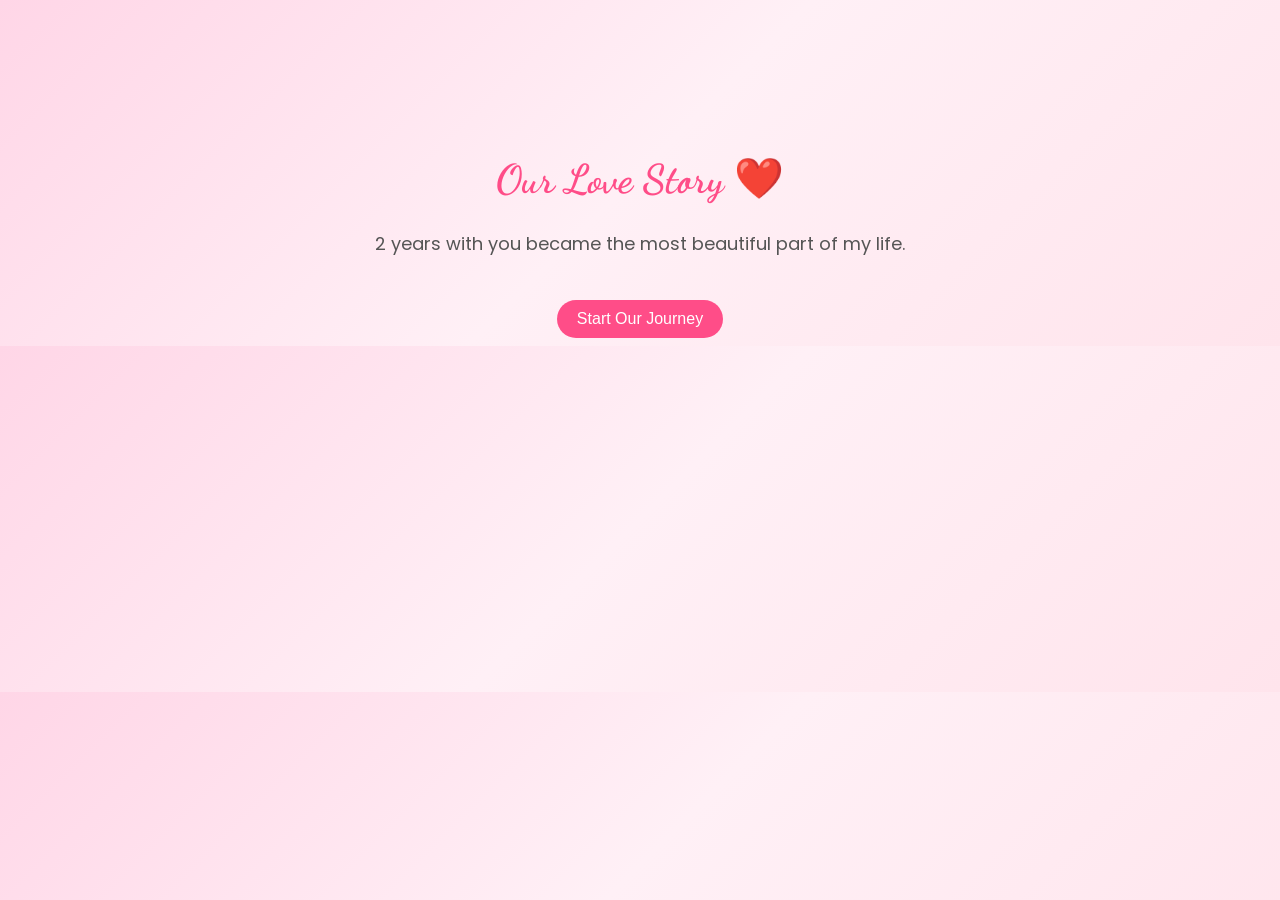
<file: index.html>
<!DOCTYPE html>
<html>
<head>
<title>Our Story</title>
<link rel="stylesheet" href="style.css">
<link href="https://fonts.googleapis.com/css2?family=Dancing+Script:wght@500&family=Poppins:wght@300&display=swap" rel="stylesheet">
</head>

<body>

<h1>Our Love Story ❤️</h1>

<p>2 years with you became the most beautiful part of my life.</p>

<a href="start.html">
<button>Start Our Journey</button>
</a>

</body>
</html>
</file>
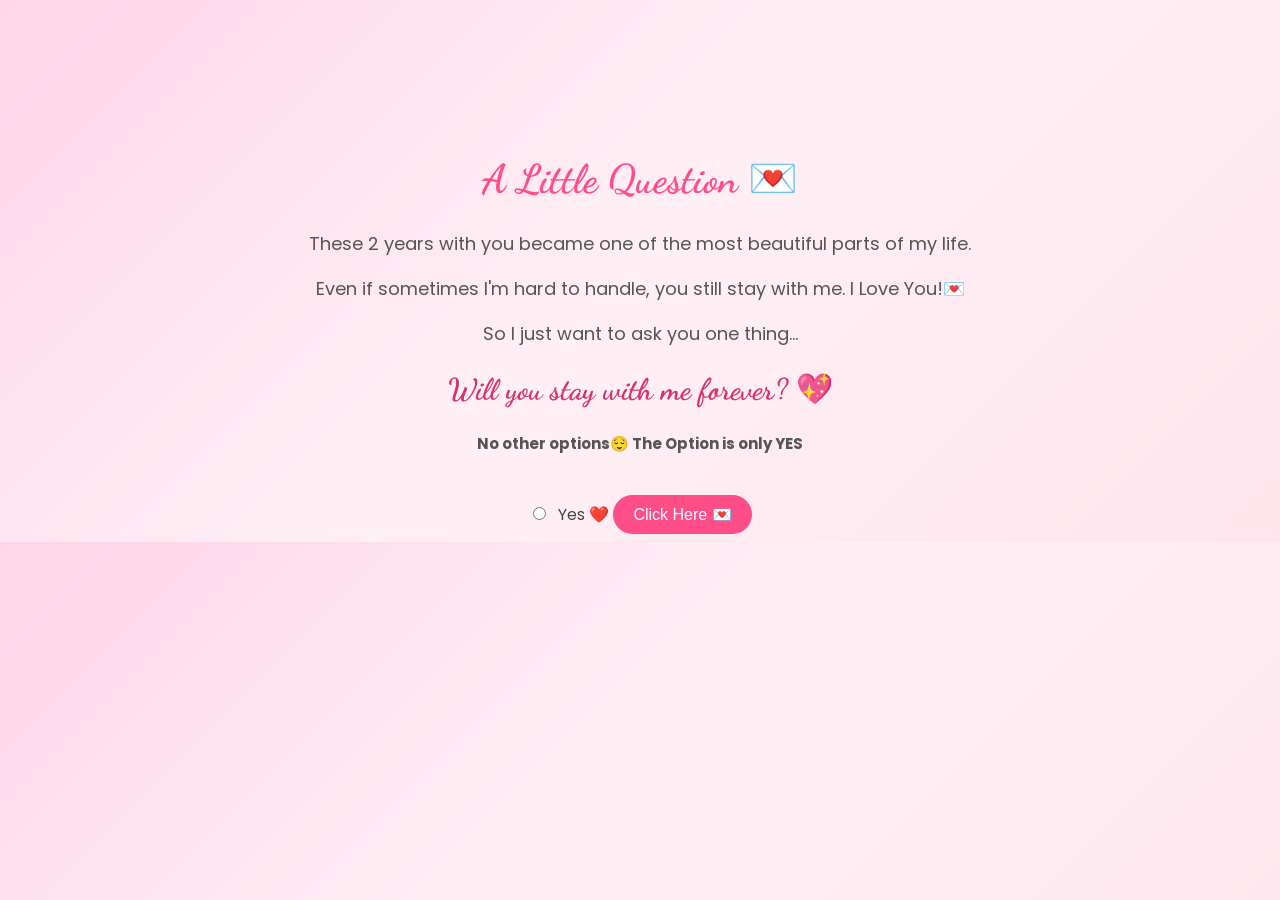
<file: final.html>
<!DOCTYPE html>
<html>

<head>

<title>Final Surprise</title>

<link rel="stylesheet" href="style.css">

<link href="https://fonts.googleapis.com/css2?family=Dancing+Script:wght@500&family=Poppins:wght@300;400&display=swap" rel="stylesheet">

<style>

.surprise{
display:none;
font-size:20px;
color:#ff4d88;
margin-top:20px;
}

</style>

</head>

<body>

<div class="card">

<h1>A Little Question 💌</h1>

<p>
These 2 years with you became one of the most beautiful parts of my life.  
<p>Even if sometimes I'm hard to handle, you still stay with me. I Love You!💌</p>
</p>

<p>
So I just want to ask you one thing...
</p>

<h2>Will you stay with me forever? 💖</h2> 
<h3>No other options😌 The Option is only YES</h3>

<label>
<input type="radio" name="future">
Yes ❤️
</label>
<button onclick="showMessage()">Click Here 💌</button>

<p class="surprise" id="message">
No matter what happens, I will always choose you. 💗
</p>

</div>

<script>

function showMessage(){
document.getElementById("message").style.display="block";
}

</script>

</body>

</html>
</file>
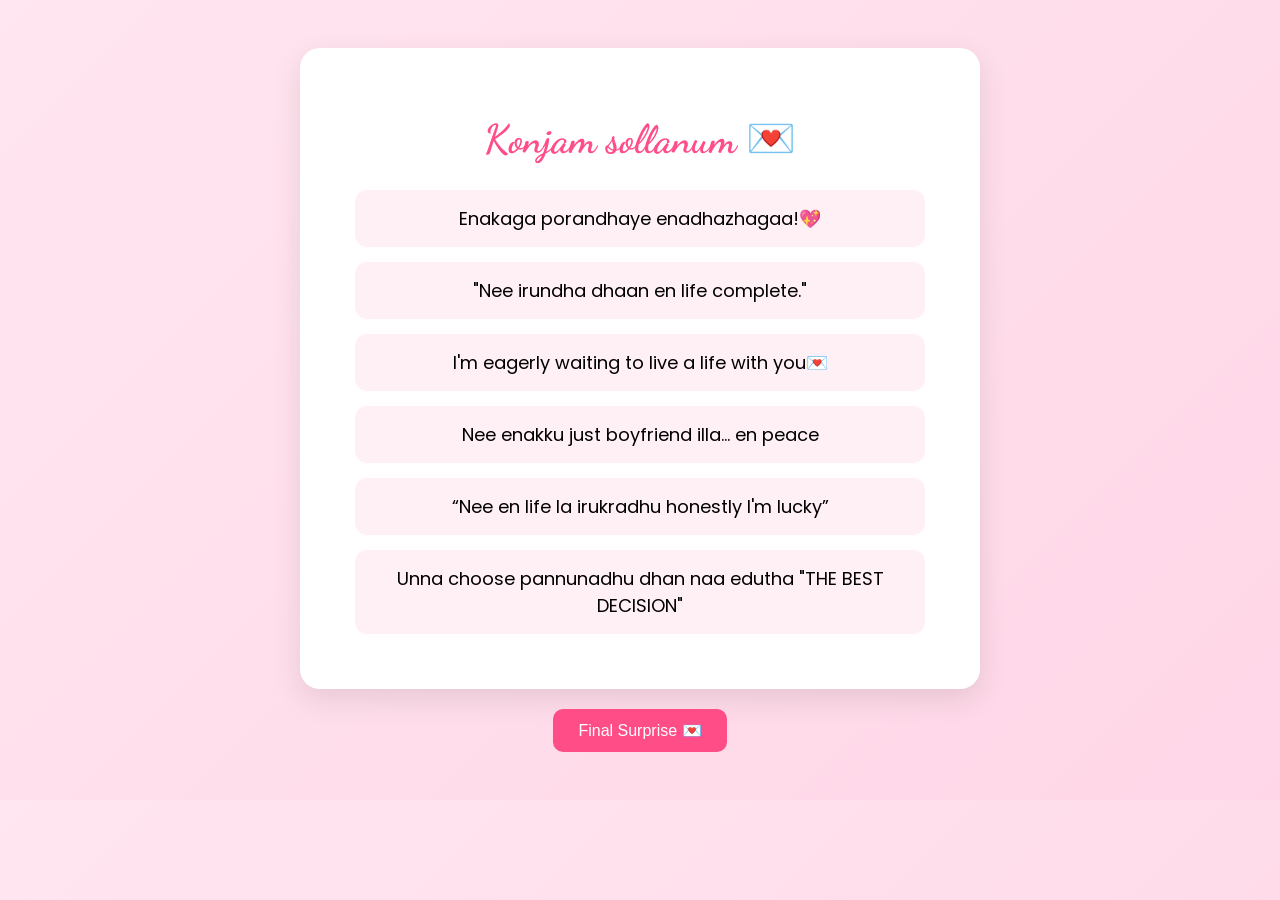
<file: messages.html>
<!DOCTYPE html>
<html>

<head>

<title>Messages For You</title>

<link rel="stylesheet" href="style.css">

<link href="https://fonts.googleapis.com/css2?family=Dancing+Script:wght@500&family=Poppins:wght@300;400&display=swap" rel="stylesheet">

<style>

body{
background: linear-gradient(135deg,#ffe6f0,#ffd6e7);
font-family: 'Poppins', sans-serif;
text-align:center;
padding:40px;
}

.card{
background:white;
padding:40px;
border-radius:20px;
max-width:600px;
margin:auto;
box-shadow:0 10px 30px rgba(0,0,0,0.1);
}

h1{
font-family:'Dancing Script', cursive;
color:#ff4d88;
font-size:40px;
}

.message{
background:#fff0f5;
padding:15px;
margin:15px;
border-radius:12px;
font-size:18px;
}

button{
margin-top:20px;
padding:12px 25px;
border:none;
background:#ff4d88;
color:white;
font-size:16px;
border-radius:10px;
cursor:pointer;
}

button:hover{
background:#ff2e75;
}

</style>

</head>

<body>

<div class="card">

<h1>Konjam sollanum 💌</h1>

<div class="message">
Enakaga porandhaye enadhazhagaa!💖
</div>

<div class="message">
"Nee irundha dhaan en life complete."
</div>

<div class="message">
I'm eagerly waiting to live a life with you💌
</div>

<div class="message">
Nee enakku just boyfriend illa… en peace
</div>

<div class="message">
“Nee en life la irukradhu honestly I'm lucky”
</div>

<div class="message">
Unna choose pannunadhu dhan naa edutha "THE BEST DECISION" 
</div>



</div>

</body>

</html>
<a href="final.html">
<button>Final Surprise 💌</button>
</a>
</file>
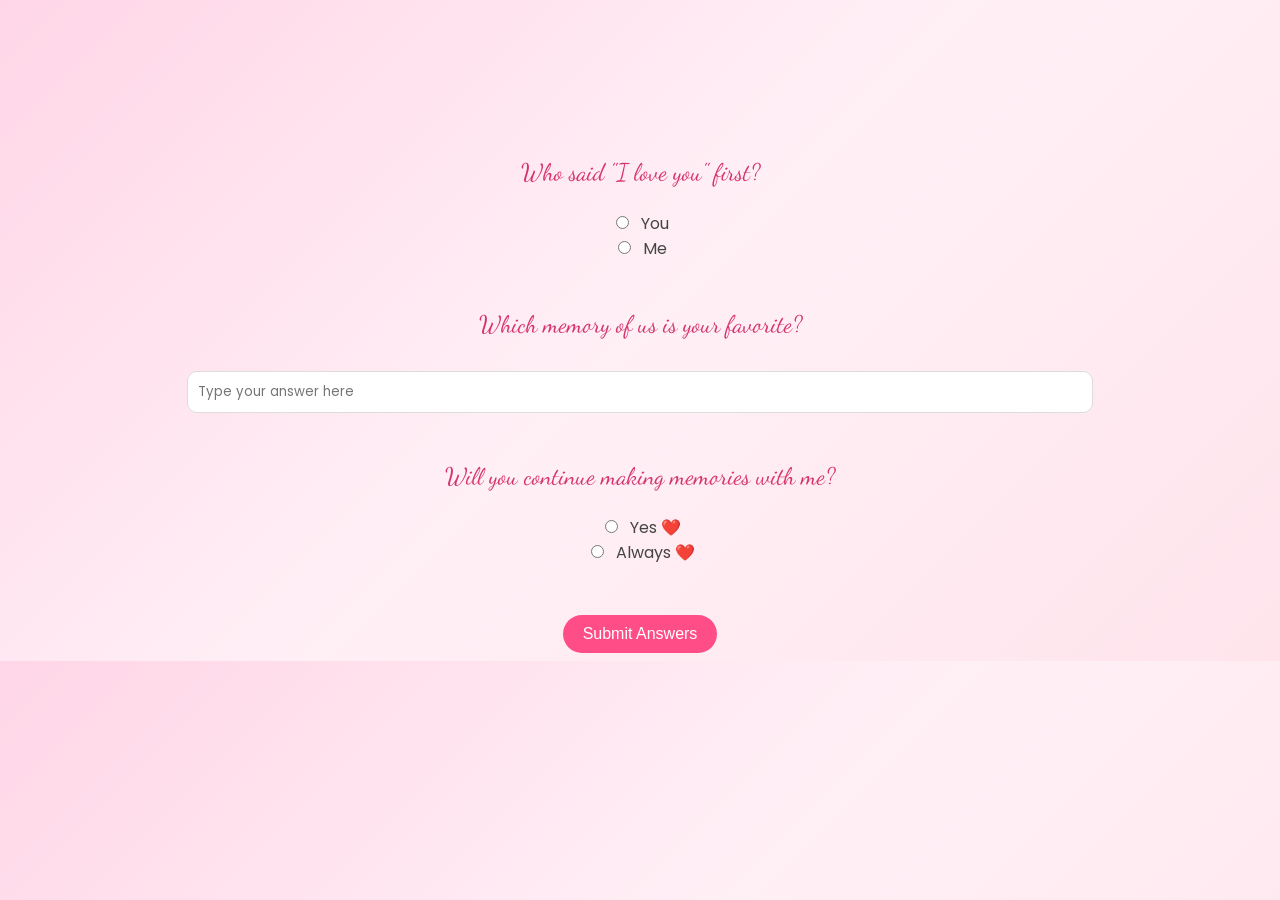
<file: questions.html>
<!DOCTYPE html>
<html>

<head>
<title>Little Questions</title>

<link rel="stylesheet" href="style.css">

<link href="https://fonts.googleapis.com/css2?family=Dancing+Script:wght@500&family=Poppins:wght@300&display=swap" rel="stylesheet">

</head>

<body>
<form action="reasons.html">

<p>Who said "I love you" first?</p>

<label>
<input type="radio" name="love">
You
</label>

<br>

<label>
<input type="radio" name="love">
Me
</label>

<br><br>

<p>Which memory of us is your favorite?</p>

<input type="text" placeholder="Type your answer here">

<br><br>

<p>Will you continue making memories with me?</p>

<label>
<input type="radio" name="future">
Yes ❤️
</label>

<br>

<label>
<input type="radio" name="future">
Always ❤️
</label>

<br><br>

<button type="submit">Submit Answers</button>

</form>
</file>
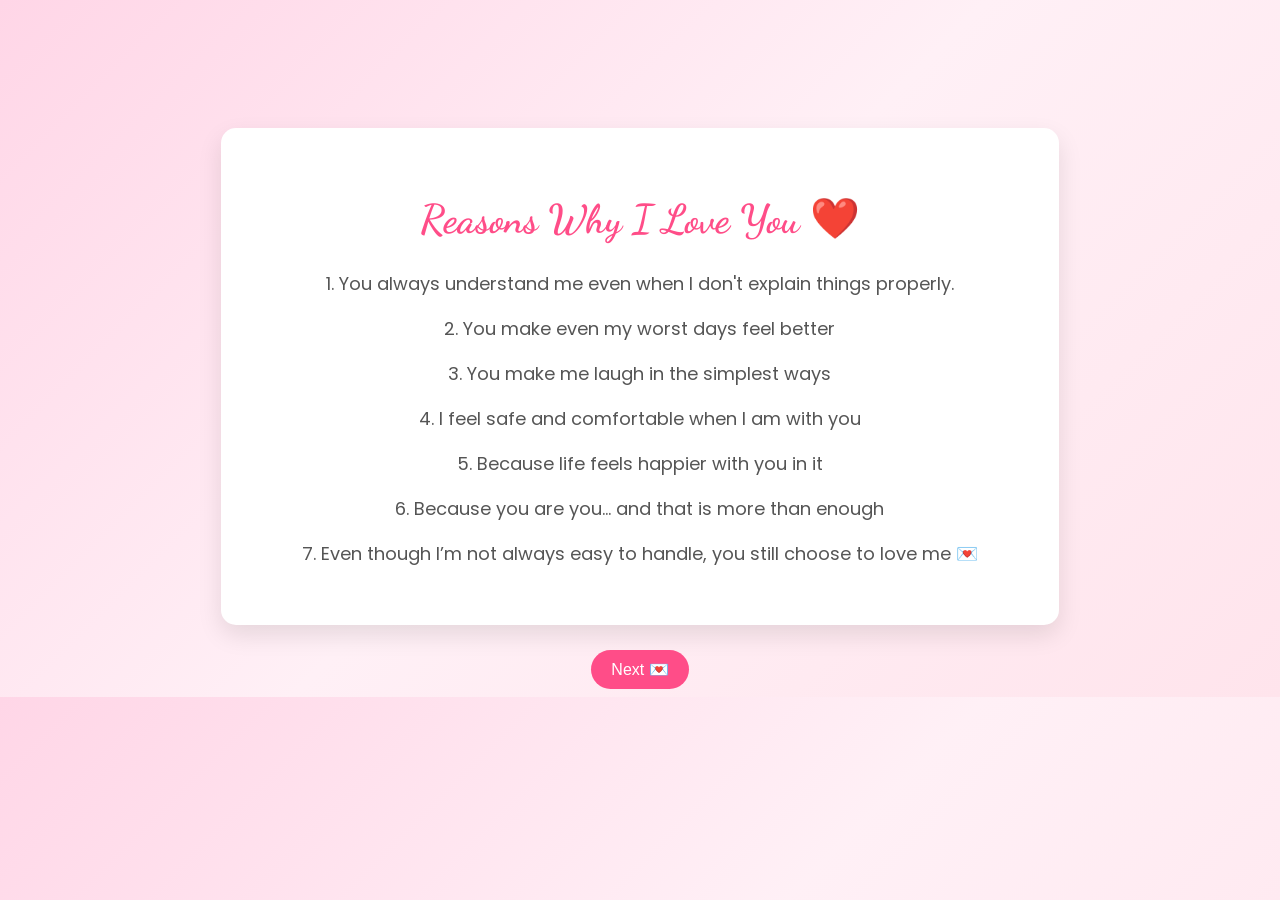
<file: reasons.html>
<!DOCTYPE html>
<html>

<head>
<title>Reasons I Love You</title>
<link rel="stylesheet" href="style.css">

<link href="https://fonts.googleapis.com/css2?family=Dancing+Script:wght@500&family=Poppins:wght@300&display=swap" rel="stylesheet">

</head>

<body>

<div class="container">

<h1>Reasons Why I Love You ❤️</h1>

<p>1. You always understand me even when I don't explain things properly.</p>

<p>2. You make even my worst days feel better</p>

<p>3. You make me laugh in the simplest ways</p>

<p>4. I feel safe and comfortable when I am with you</p>

<p>5. Because life feels happier with you in it</p>

<p>6. Because you are you… and that is more than enough</p>

<p>7. Even though I’m not always easy to handle, you still choose to love me 💌</p>

</div>

</body>

</html>
<a href="messages.html">
<button>Next 💌</button>
</a>
</file>
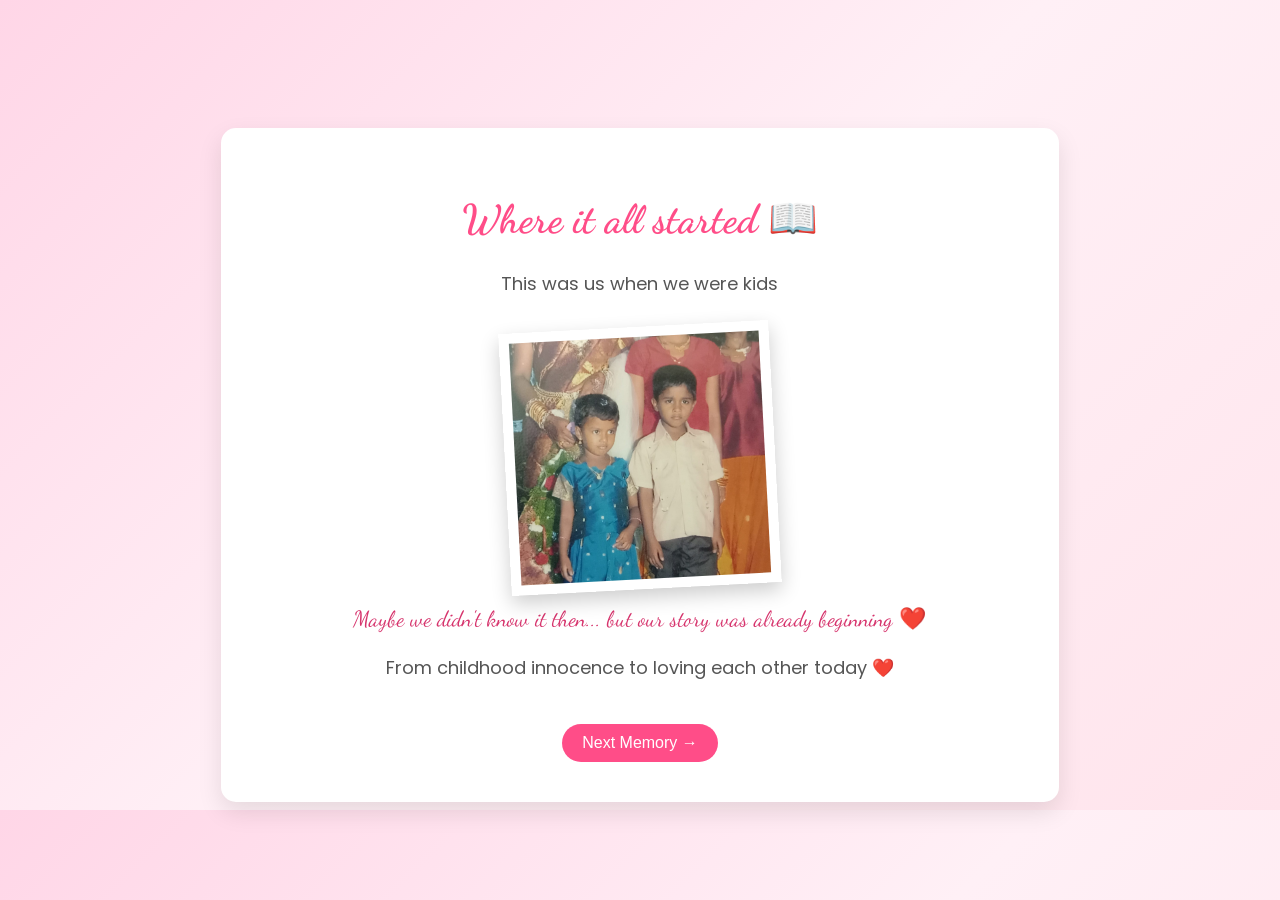
<file: start.html>
<!DOCTYPE html>
<html>

<head>
<title>Where it all started</title>
<link rel="stylesheet" href="style.css">

<link href="https://fonts.googleapis.com/css2?family=Dancing+Script:wght@500&family=Poppins:wght@300&display=swap" rel="stylesheet">

</head>

<body>

<div class="container">

<h1>Where it all started 📖</h1>

<p>This was us when we were kids</p>

<div class="photo-frame">
<img src="childhood.jpg">
<p class="caption">Maybe we didn't know it then... but our story was already beginning ❤️</p>
<p>From childhood innocence to loving each other today ❤️</p>
<a href="questions.html">
<button>Next Memory →</button>
</a>
</div>

</div>

</body>

</html>
</file>
<file: style.css>
body{
background:red;
}
body{
    background: #fdf6f0;
    font-family: 'Poppins', sans-serif;
    text-align: center;
    padding-top: 120px;
}

.container{
    background: white;
    width: 60%;
    margin: auto;
    padding: 40px;
    border-radius: 15px;
    box-shadow: 0px 10px 25px rgba(0,0,0,0.1);
}

h1{
    font-family: 'Dancing Script', cursive;
    font-size: 50px;
    color: #d6336c;
}
h2{
    font-family: 'Dancing Script', cursive;
    font-size: 30px;
    color: #d6336c;
}
h3{
   font-family: 'Poppins', sans-serif;
    font-size: 15px;
    color: #555;
}
p{
    font-size: 18px;
    color: #555;
}

button{
    margin-top: 25px;
    background: #ff8fab;
    border: none;
    color: white;
    padding: 12px 30px;
    font-size: 18px;
    border-radius: 25px;
    cursor: pointer;
    transition: 0.3s;
}

button:hover{
    background: #ff5d8f;
}
.photo-frame{
    margin-top: 30px;
}

.photo-frame img{
    width: 250px;
    border: 10px solid white;
    box-shadow: 0px 8px 20px rgba(0,0,0,0.2);
    transform: rotate(-3deg);
}

.caption{
    font-family: 'Dancing Script', cursive;
    font-size: 22px;
    margin-top: 10px;
    color: #d6336c;
}
form{
    margin-top: 30px;
}

form p{
    font-family: 'Dancing Script', cursive;
    font-size: 24px;
    color: #d6336c;
}

input[type="text"]{
    padding: 10px;
    width: 70%;
    border-radius: 10px;
    border: 1px solid #ddd;
    margin-top: 8px;
    font-family: 'Poppins', sans-serif;
}

label{
    font-size: 16px;
    color: #444;
}

input[type="radio"]{
    margin-right: 8px;
}

button{
    margin-top: 25px;
    background: #ff8fab;
    border: none;
    color: white;
    padding: 12px 30px;
    font-size: 18px;
    border-radius: 25px;
    cursor: pointer;
    transition: 0.3s;
}

button:hover{
    background: #ff5d8f;
}
body{
background: linear-gradient(135deg,#ffd6e7,#fff0f6,#ffe4ec);
font-family: 'Poppins', sans-serif;
text-align:center;
}
h1{
font-family:'Dancing Script', cursive;
font-size:40px;
color:#ff4d88;
}
button{
background:#ff4d88;
color:white;
border:none;
padding:10px 20px;
border-radius:20px;
font-size:16px;
cursor:pointer;
}

button:hover{
background:#ff85a2;
}
</file>
